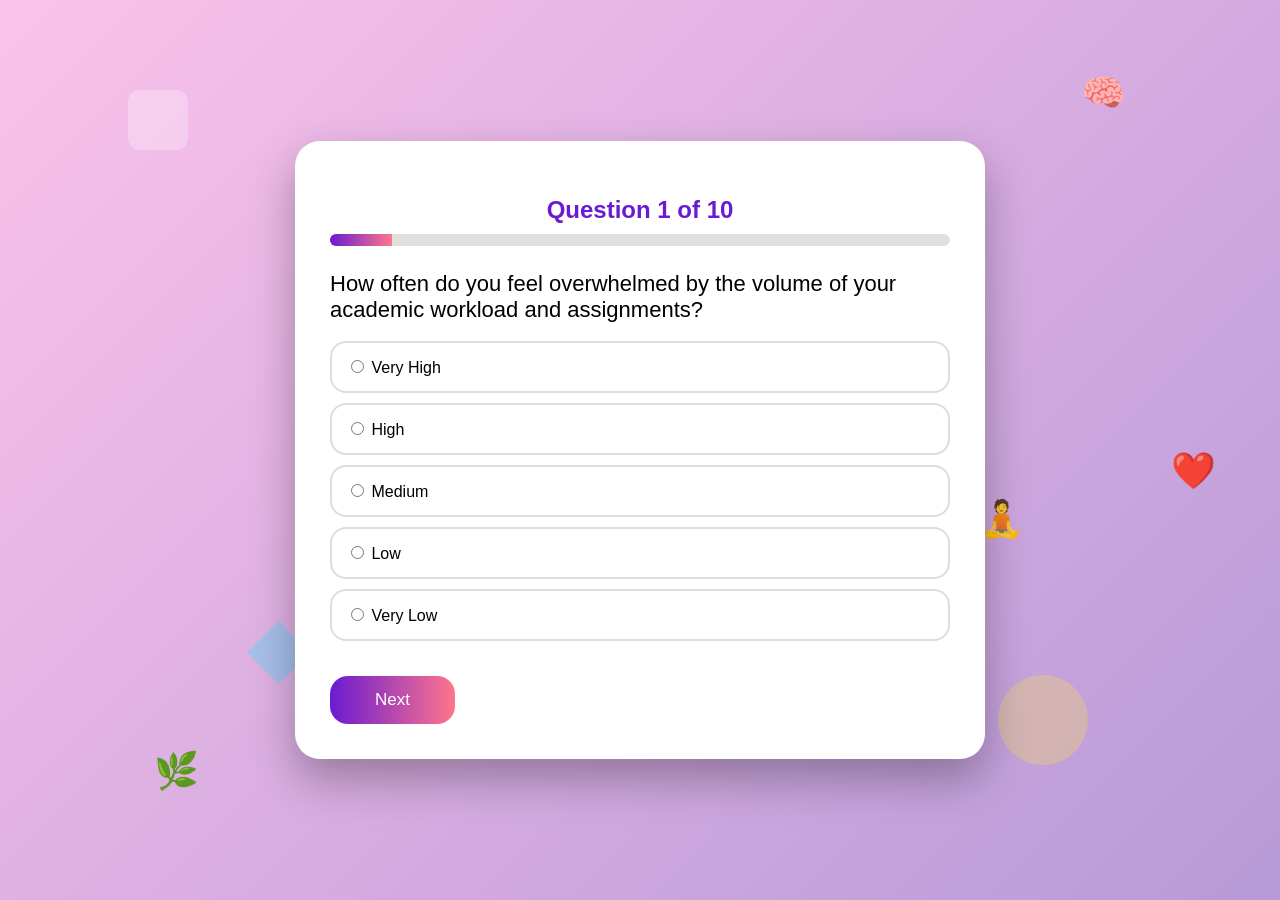
<file: index.html>
<!DOCTYPE html>
<html lang="en">
<head>
<meta charset="UTF-8">
<title>Student Mental Health Survey</title>

<style>
body {
    font-family: Arial, sans-serif;
    margin: 0;
    height: 100vh;
    background: linear-gradient(-45deg,#ff9a9e,#fad0c4,#a18cd1,#fbc2eb);
    background-size: 400% 400%;
    animation: gradientBG 12s ease infinite;
    display: flex;
    justify-content: center;
    align-items: center;
    overflow: hidden;
}

/* Gradient animation */
@keyframes gradientBG {
    0% { background-position:0% 50%; }
    50% { background-position:100% 50%; }
    100% { background-position:0% 50%; }
}

/* Floating shapes */
.shape {
    position: absolute;
    opacity: 0.25;
    animation: float 8s infinite ease-in-out;
}

.shape1 { width:60px; height:60px; background:white; top:10%; left:10%; border-radius:12px; }
.shape2 { width:90px; height:90px; background:#ffeb3b; bottom:15%; right:15%; border-radius:50%; }
.shape3 { width:45px; height:45px; background:#00e5ff; top:70%; left:20%; transform: rotate(45deg); }
.shape4 { width:120px; height:20px; background:white; top:30%; right:25%; }
.shape5 { width:55px; height:55px; background:#ff80ab; bottom:30%; left:40%; border-radius:50%; }

@keyframes float {
    0% { transform: translateY(0); }
    50% { transform: translateY(-30px); }
    100% { transform: translateY(0); }
}

/* Floating emojis */
.emoji {
    position: absolute;
    font-size: 36px;
    animation: emojiFloat 6s infinite ease-in-out;
}

.e1 { top:8%; right:12%; }
.e2 { bottom:12%; left:12%; }
.e3 { top:50%; right:5%; }
.e4 { bottom:40%; right:20%; }

@keyframes emojiFloat {
    0% { transform: translateY(0); }
    50% { transform: translateY(-25px); }
    100% { transform: translateY(0); }
}

/* Card */
.card {
    width: 620px;
    background: white;
    padding: 35px;
    border-radius: 25px;
    box-shadow: 0 20px 45px rgba(0,0,0,0.3);
    z-index: 10;
    animation: pop 0.7s ease;
}

@keyframes pop {
    from { opacity:0; transform: translateY(40px) scale(0.9); }
    to { opacity:1; transform: translateY(0) scale(1); }
}

h2 {
    text-align: center;
    color: #6a1bd1;
    margin-bottom: 10px;
}

/* Progress bar */
.progress {
    height: 12px;
    background: #e0e0e0;
    border-radius: 10px;
    overflow: hidden;
    margin-bottom: 25px;
}

.progress-bar {
    height: 100%;
    width: 0%;
    background: linear-gradient(to right,#6a1bd1,#ff758c);
    transition: width 0.5s ease;
}

/* Question */
.question {
    font-size: 22px;
    margin-bottom: 18px;
    animation: slideFade 0.5s ease;
}

@keyframes slideFade {
    from { opacity:0; transform: translateX(30px); }
    to { opacity:1; transform: translateX(0); }
}

/* Options */
.options label {
    display: block;
    padding: 14px;
    margin: 10px 0;
    border: 2px solid #ddd;
    border-radius: 16px;
    cursor: pointer;
    transition: 0.3s;
}

.options label:hover {
    background: #f4e9ff;
    border-color: #6a1bd1;
    transform: translateX(8px);
}

/* Button */
button {
    padding: 14px 45px;
    font-size: 17px;
    margin-top: 25px;
    background: linear-gradient(to right,#6a1bd1,#ff758c);
    color: white;
    border: none;
    border-radius: 18px;
    cursor: pointer;
    animation: pulse 2s infinite;
}

@keyframes pulse {
    0% { transform: scale(1); }
    50% { transform: scale(1.05); }
    100% { transform: scale(1); }
}
</style>
</head>

<body>

<!-- Floating shapes -->
<div class="shape shape1"></div>
<div class="shape shape2"></div>
<div class="shape shape3"></div>
<div class="shape shape4"></div>
<div class="shape shape5"></div>

<!-- Floating emojis -->
<div class="emoji e1">🧠</div>
<div class="emoji e2">🌿</div>
<div class="emoji e3">❤️</div>
<div class="emoji e4">🧘</div>
<div class="emoji e5">❤️‍🩹</div>

<!-- Survey Card -->
<div class="card">
    <h2 id="qno">Question 1 of 15</h2>

    <div class="progress">
        <div class="progress-bar" id="progressBar"></div>
    </div>

    <div class="question" id="questionText"></div>
    <div class="options" id="options"></div>

    <button onclick="nextQuestion()">Next</button>
</div>

<script>
const questions = [
    "How often do you feel overwhelmed by the volume of your academic workload and assignments?",
    "How much pressure do you feel to consistently achieve high grades to meet expectations?",
    "How frequently do you find it difficult to manage your time between studies and personal life?",
    "To what extent do you worry about your future career prospects and post-graduation success?",
    "How often does the fear of failing an exam or assignment cause you significant anxiety?",
    "How much do you feel the weight of financial responsibilities or student debt while studying?",
    "How often do you experience a sense of loneliness or isolation during your university life?",
    "How much pressure do you feel to compare your academic progress with that of your peers?",
    "How frequently do your studies interfere with your ability to get a full night's restful sleep?",
    "How often do you feel physically or mentally drained by the constant demands of student life?"
];

const optionsList = [
    { text: "Very High", value: 5 },
    { text: "High", value: 4 },
    { text: "Medium", value: 3 },
    { text: "Low", value: 2 },
    { text: "Very Low", value: 1 }
];

let current = 0;
let answers = [];

function loadQuestion() {
    document.getElementById("qno").innerText =
        `Question ${current + 1} of ${questions.length}`;

    document.getElementById("questionText").innerText =
        questions[current];

    let html = "";
    for (let opt of optionsList) {
        html += `
            <label>
                <input type="radio" name="option" value="${opt.value}">
                ${opt.text}
            </label>
        `;
    }
    document.getElementById("options").innerHTML = html;

    let percent = ((current + 1) / questions.length) * 100;
    document.getElementById("progressBar").style.width = percent + "%";
}

function nextQuestion() {
    let selected = document.querySelector('input[name="option"]:checked');

    if (!selected) {
        alert("Please select an option");
        return;
    }

    answers.push(parseInt(selected.value));
    current++;

    if (current < questions.length) {
        loadQuestion();
    } else {
        fetch("/submit", {
            method: "POST",
            headers: { "Content-Type": "application/json" },
            body: JSON.stringify({ answers: answers })
        }).then(response => {
            if (response.ok) {
                window.location.href = "/result";
            } else {
                console.error("Submission failed", response);
                window.location.href = "/result"; // Try to show results from session anyway
            }
        }).catch(err => {
            console.error("Network error on submission", err);
            window.location.href = "/result";
        });
    }
}

loadQuestion();
</script>

</body>
</html>
</file>
